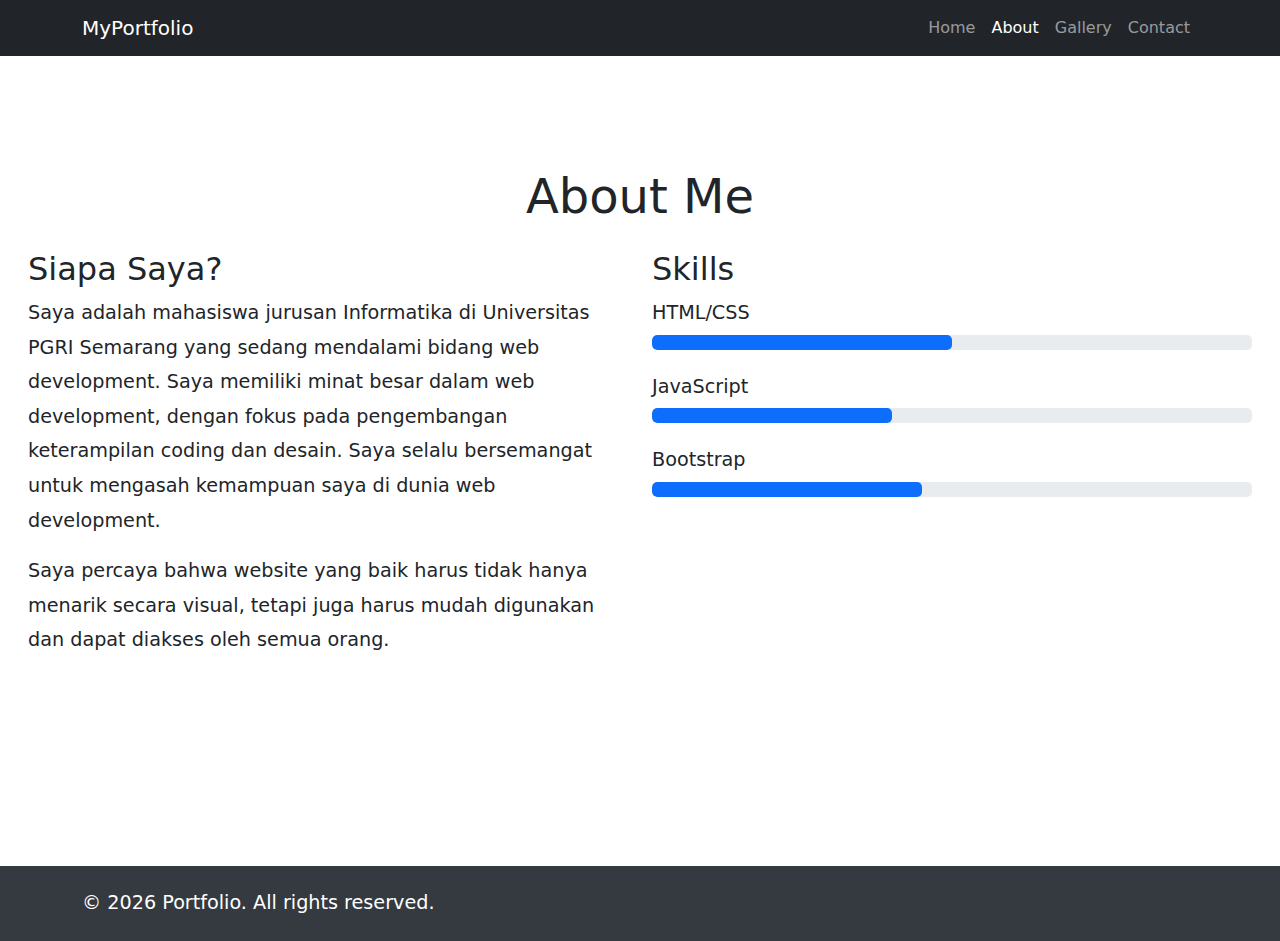
<file: about.html>
<!DOCTYPE html>
<html lang="id">
  <head>
    <meta charset="UTF-8" />
    <meta name="viewport" content="width=device-width, initial-scale=1.0" />
    <title>Portfolio - About</title>
    <!-- Bootstrap CSS -->
    <link
      href="https://cdnjs.cloudflare.com/ajax/libs/bootstrap/5.3.2/css/bootstrap.min.css"
      rel="stylesheet"
    />
    <!-- Custom CSS -->
    <style>
      body {
        display: flex;
        flex-direction: column;
        min-height: 100vh;
        margin: 0;
      }

      .content {
        flex: 1 0 auto;
      }

      .main-container {
        width: 100%;
        margin: 0 auto;
        padding: 4rem 1rem; /* Tambahkan padding */
        min-height: 90vh; /* Isi hampir seluruh viewport */
        display: flex;
        flex-direction: column;
        justify-content: center; /* Pusatkan vertikal */
        align-items: center; /* Pusatkan horizontal */
        text-align: center; /* Pusatkan teks */
      }

      h1.display-4 {
        font-size: 3rem; /* Perbesar ukuran font heading */
        margin-bottom: 3rem;
      }

      p {
        font-size: 1.2rem; /* Perbesar ukuran font paragraf */
        line-height: 1.8; /* Tambahkan jarak antar baris */
      }

      .row {
        width: 100%; /* Buat row memenuhi lebar container */
        text-align: left; /* Kembalikan teks ke kiri untuk kolom */
      }

      .col-md-6 {
        margin-bottom: 2rem;
      }

      .skill-bar {
        height: 15px;
        background-color: #e9ecef;
        border-radius: 5px;
        margin-bottom: 20px;
        overflow: hidden;
      }

      .skill-progress {
        height: 100%;
        border-radius: 5px;
        background-color: #0d6efd;
        transition: width 1s ease-in-out;
      }

      .footer {
        flex-shrink: 0;
        background-color: #343a40;
        color: white;
        padding: 20px 0;
        width: 100%;
      }
    </style>
  </head>
  <body>
    <!-- Navbar -->
    <div class="content">
      <nav class="navbar navbar-expand-lg navbar-dark bg-dark sticky-top">
        <div class="container">
          <a class="navbar-brand" href="index.html">MyPortfolio</a>
          <button
            class="navbar-toggler"
            type="button"
            data-bs-toggle="collapse"
            data-bs-target="#navbarNav"
            aria-controls="navbarNav"
            aria-expanded="false"
            aria-label="Toggle navigation"
          >
            <span class="navbar-toggler-icon"></span>
          </button>

          <div class="collapse navbar-collapse" id="navbarNav">
            <ul class="navbar-nav ms-auto">
              <li class="nav-item">
                <a class="nav-link" href="index.html">Home</a>
              </li>
              <li class="nav-item">
                <a class="nav-link active" aria-current="page" href="about.html"
                  >About</a
                >
              </li>
              <li class="nav-item">
                <a class="nav-link" href="gallery.html">Gallery</a>
              </li>
              <li class="nav-item">
                <a class="nav-link" href="contact.html">Contact</a>
              </li>
            </ul>
          </div>
        </div>
      </nav>

      <!-- Main Content -->
      <main class="main-container">
        <h1 class="display-4 mb-4 text-center">About Me</h1>

        <!-- About Section -->
        <div class="row mb-5">
          <div class="col-md-6">
            <h2>Siapa Saya?</h2>
            <p>
              Saya adalah mahasiswa jurusan Informatika di Universitas PGRI
              Semarang yang sedang mendalami bidang web development. Saya
              memiliki minat besar dalam web development, dengan fokus pada
              pengembangan keterampilan coding dan desain. Saya selalu
              bersemangat untuk mengasah kemampuan saya di dunia web
              development.
            </p>
            <p>
              Saya percaya bahwa website yang baik harus tidak hanya menarik
              secara visual, tetapi juga harus mudah digunakan dan dapat diakses
              oleh semua orang.
            </p>
          </div>
          <div class="col-md-6">
            <h2>Skills</h2>
            <div>
              <p class="mb-1">HTML/CSS</p>
              <div class="skill-bar">
                <div class="skill-progress" style="width: 50%"></div>
              </div>

              <p class="mb-1">JavaScript</p>
              <div class="skill-bar">
                <div class="skill-progress" style="width: 40%"></div>
              </div>

              <p class="mb-1">Bootstrap</p>
              <div class="skill-bar">
                <div class="skill-progress" style="width: 45%"></div>
              </div>
            </div>
          </div>
        </div>
      </main>
    </div>

    <!-- Footer -->
    <footer class="footer text-center">
      <div class="container">
        <div class="row">
          <p class="mb-0">
            &copy; <span id="currentYear"></span> Portfolio. All rights
            reserved.
          </p>
        </div>
      </div>
    </footer>

    <!-- Bootstrap JS -->
    <script src="https://cdnjs.cloudflare.com/ajax/libs/bootstrap/5.3.2/js/bootstrap.bundle.min.js"></script>

    <script>
      // Set current year in footer
      document.getElementById("currentYear").textContent =
        new Date().getFullYear();
    </script>
  </body>
</html>
</file>
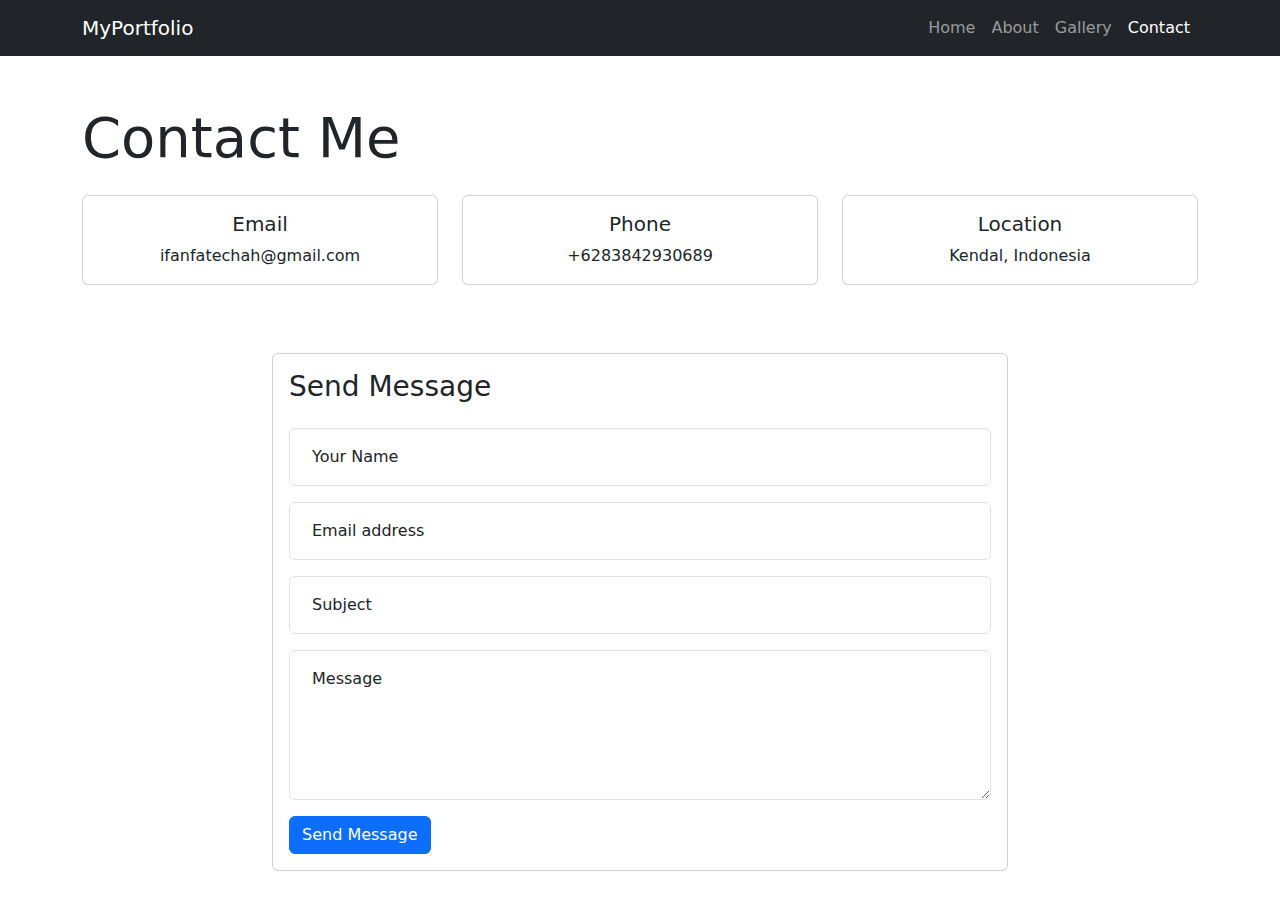
<file: contact.html>
<!DOCTYPE html>
<html lang="id">
  <head>
    <meta charset="UTF-8" />
    <meta name="viewport" content="width=device-width, initial-scale=1.0" />
    <title>Portfolio - Contact</title>
    <!-- Bootstrap CSS -->
    <link
      href="https://cdnjs.cloudflare.com/ajax/libs/bootstrap/5.3.2/css/bootstrap.min.css"
      rel="stylesheet"
    />
    <!-- Custom CSS -->
    <style>
      .contact-info-card {
        transition: transform 0.3s ease;
        margin-bottom: 20px;
      }

      .contact-info-card:hover {
        transform: translateY(-5px);
      }

      .contact-icon {
        font-size: 2rem;
        color: #0d6efd;
        margin-bottom: 15px;
      }

      .form-floating > label {
        left: 10px;
      }

      .invalid-feedback {
        font-size: 0.875rem;
      }
    </style>
  </head>
  <body>
    <!-- Navbar -->
    <nav class="navbar navbar-expand-lg navbar-dark bg-dark sticky-top">
      <div class="container">
        <a class="navbar-brand" href="index.html">MyPortfolio</a>
        <button
          class="navbar-toggler"
          type="button"
          data-bs-toggle="collapse"
          data-bs-target="#navbarNav"
        >
          <span class="navbar-toggler-icon"></span>
        </button>
        <div class="collapse navbar-collapse" id="navbarNav">
          <ul class="navbar-nav ms-auto">
            <li class="nav-item">
              <a class="nav-link" href="index.html">Home</a>
            </li>
            <li class="nav-item">
              <a class="nav-link" href="about.html">About</a>
            </li>
            <li class="nav-item">
              <a class="nav-link" href="gallery.html">Gallery</a>
            </li>
            <li class="nav-item">
              <a class="nav-link active" aria-current="page" href="contact.html"
                >Contact</a
              >
            </li>
          </ul>
        </div>
      </div>
    </nav>

    <!-- Main Content -->
    <main class="container my-5">
      <h1 class="display-4 mb-4">Contact Me</h1>

      <div class="row mb-5">
        <!-- Contact Information Cards -->
        <div class="col-md-4">
          <div class="card contact-info-card">
            <div class="card-body text-center">
              <i class="bi bi-envelope contact-icon"></i>
              <h5 class="card-title">Email</h5>
              <p class="card-text">ifanfatechah@gmail.com</p>
            </div>
          </div>
        </div>

        <div class="col-md-4">
          <div class="card contact-info-card">
            <div class="card-body text-center">
              <i class="bi bi-phone contact-icon"></i>
              <h5 class="card-title">Phone</h5>
              <p class="card-text">+6283842930689</p>
            </div>
          </div>
        </div>

        <div class="col-md-4">
          <div class="card contact-info-card">
            <div class="card-body text-center">
              <i class="bi bi-geo-alt contact-icon"></i>
              <h5 class="card-title">Location</h5>
              <p class="card-text">Kendal, Indonesia</p>
            </div>
          </div>
        </div>
      </div>

      <!-- Contact Form -->
      <div class="row justify-content-center">
        <div class="col-md-8">
          <div class="card">
            <div class="card-body">
              <h3 class="card-title mb-4">Send Message</h3>
              <form id="contactForm" novalidate>
                <div class="form-floating mb-3">
                  <input
                    type="text"
                    class="form-control"
                    id="name"
                    placeholder="Your Name"
                    required
                  />
                  <label for="name">Your Name</label>
                  <div class="invalid-feedback">Please enter your name</div>
                </div>

                <div class="form-floating mb-3">
                  <input
                    type="email"
                    class="form-control"
                    id="email"
                    placeholder="name@example.com"
                    required
                  />
                  <label for="email">Email address</label>
                  <div class="invalid-feedback">
                    Please enter a valid email address
                  </div>
                </div>

                <div class="form-floating mb-3">
                  <input
                    type="text"
                    class="form-control"
                    id="subject"
                    placeholder="Subject"
                    required
                  />
                  <label for="subject">Subject</label>
                  <div class="invalid-feedback">Please enter a subject</div>
                </div>

                <div class="form-floating mb-3">
                  <textarea
                    class="form-control"
                    id="message"
                    style="height: 150px"
                    placeholder="Your Message"
                    required
                  ></textarea>
                  <label for="message">Message</label>
                  <div class="invalid-feedback">Please enter your message</div>
                </div>

                <button type="submit" class="btn btn-primary">
                  <span id="submitText">Send Message</span>
                  <span
                    id="loadingSpinner"
                    class="spinner-border spinner-border-sm d-none"
                    role="status"
                    aria-hidden="true"
                  ></span>
                </button>
              </form>
            </div>
          </div>
        </div>
      </div>
    </main>

    <!-- Success Modal -->
    <div class="modal fade" id="successModal" tabindex="-1">
      <div class="modal-dialog">
        <div class="modal-content">
          <div class="modal-header">
            <h5 class="modal-title">Success!</h5>
            <button
              type="button"
              class="btn-close"
              data-bs-dismiss="modal"
              aria-label="Close"
            ></button>
          </div>
          <div class="modal-body">
            <p>
              Your message has been sent successfully. I'll get back to you
              soon!
            </p>
          </div>
          <div class="modal-footer">
            <button
              type="button"
              class="btn btn-primary"
              data-bs-dismiss="modal"
            >
              Close
            </button>
          </div>
        </div>
      </div>
    </div>
  </body>
</html>
</file>
